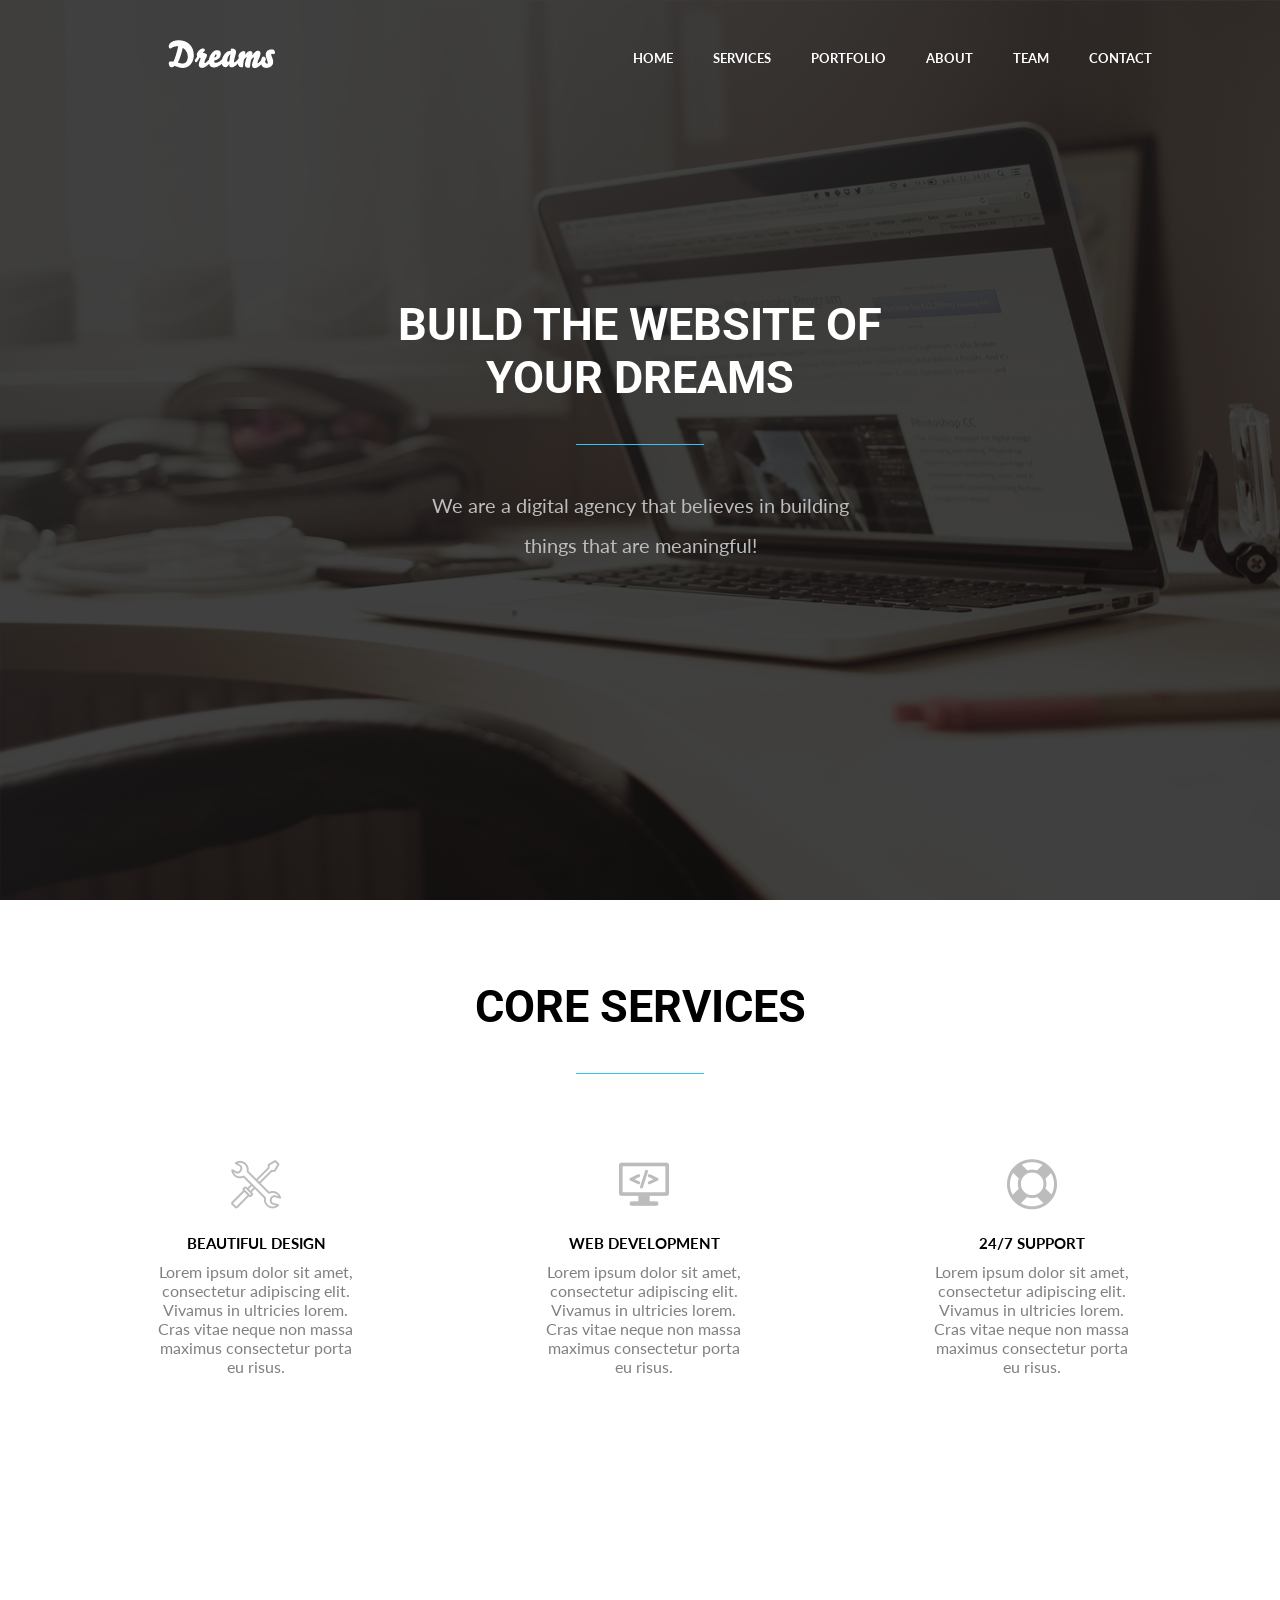
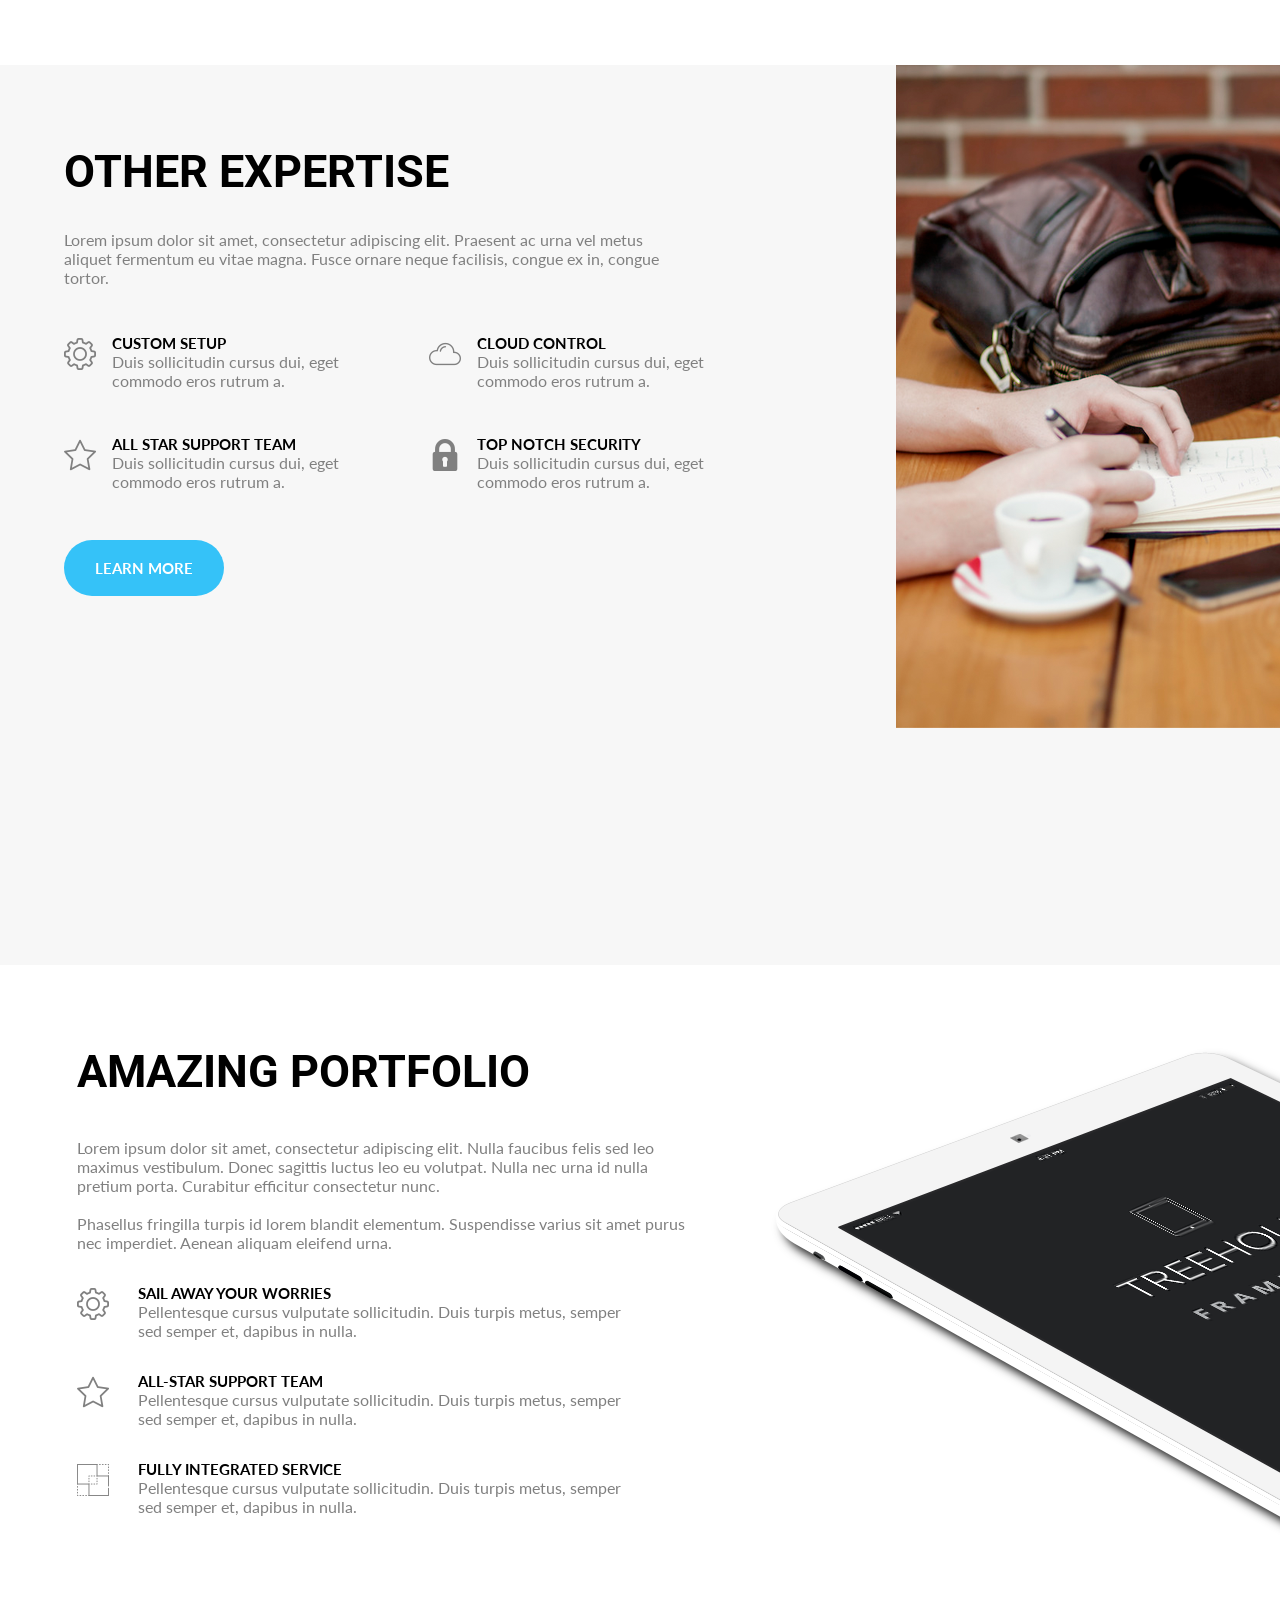
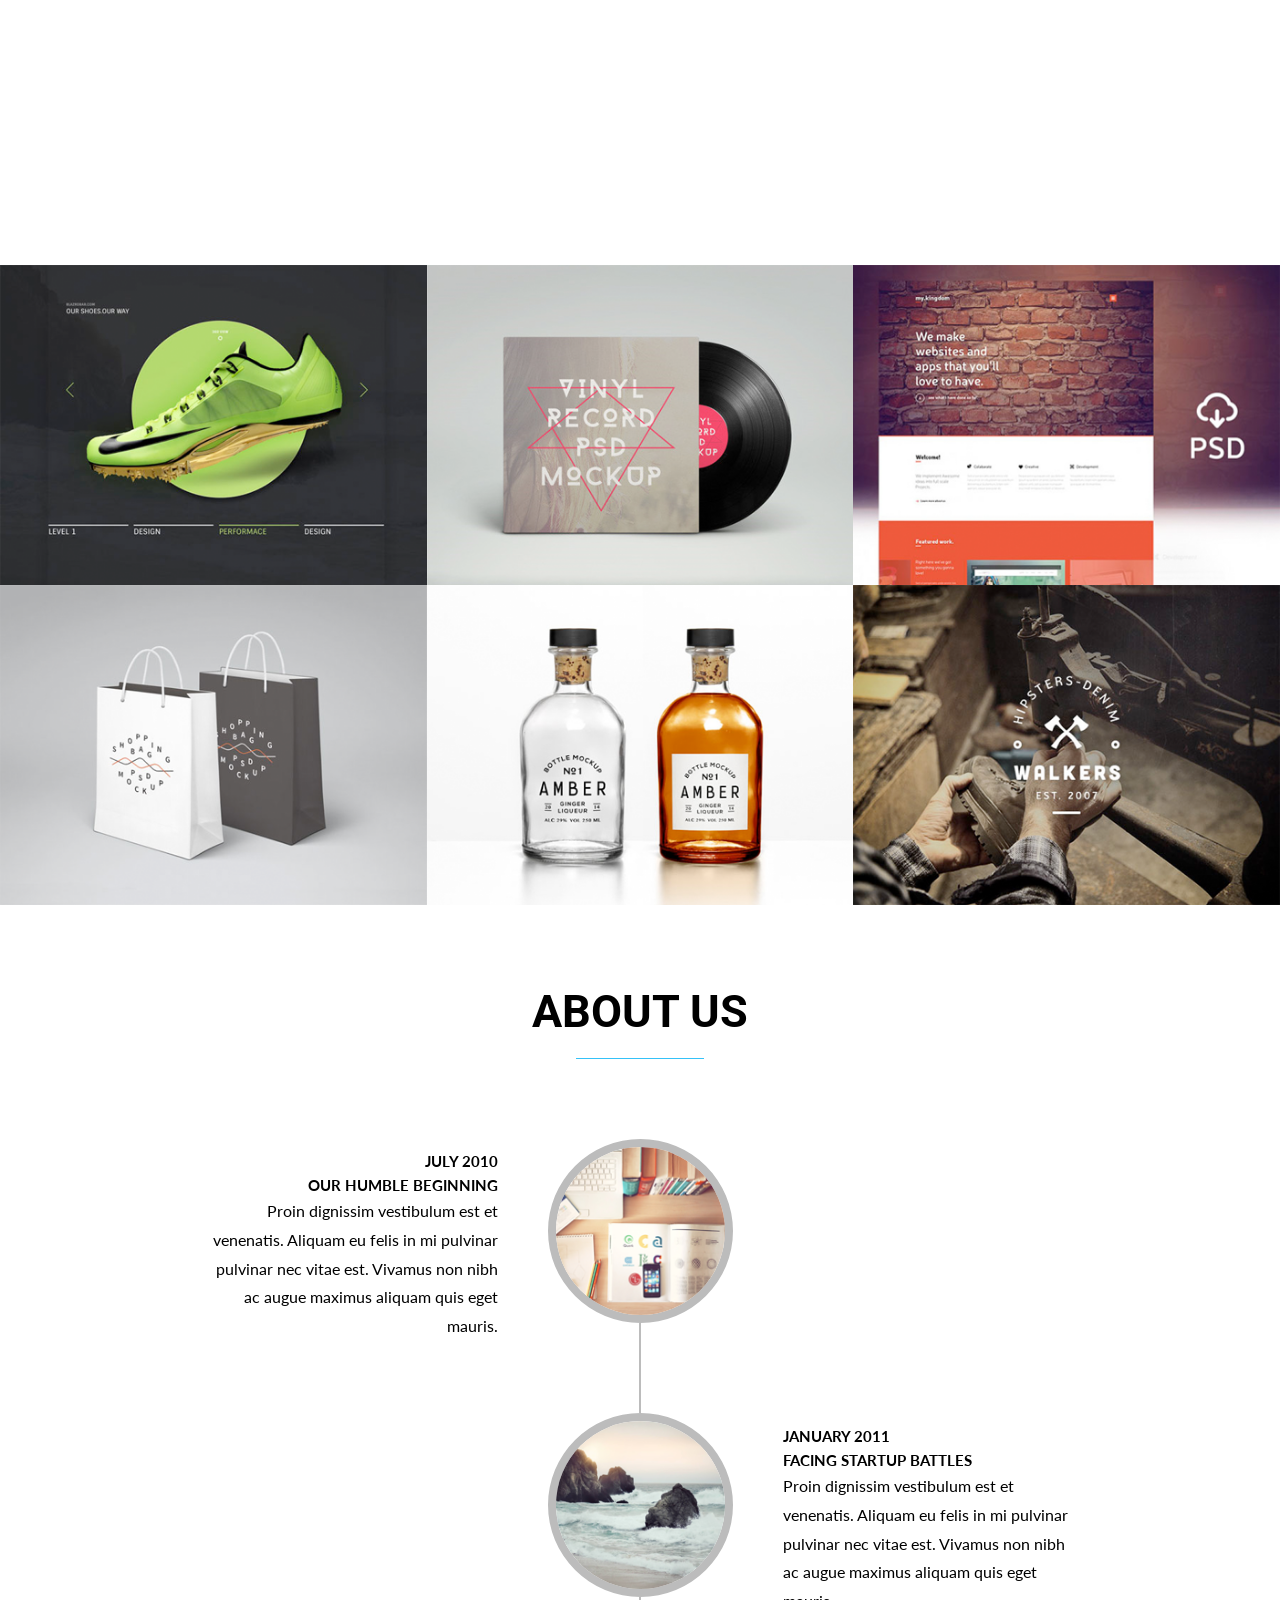
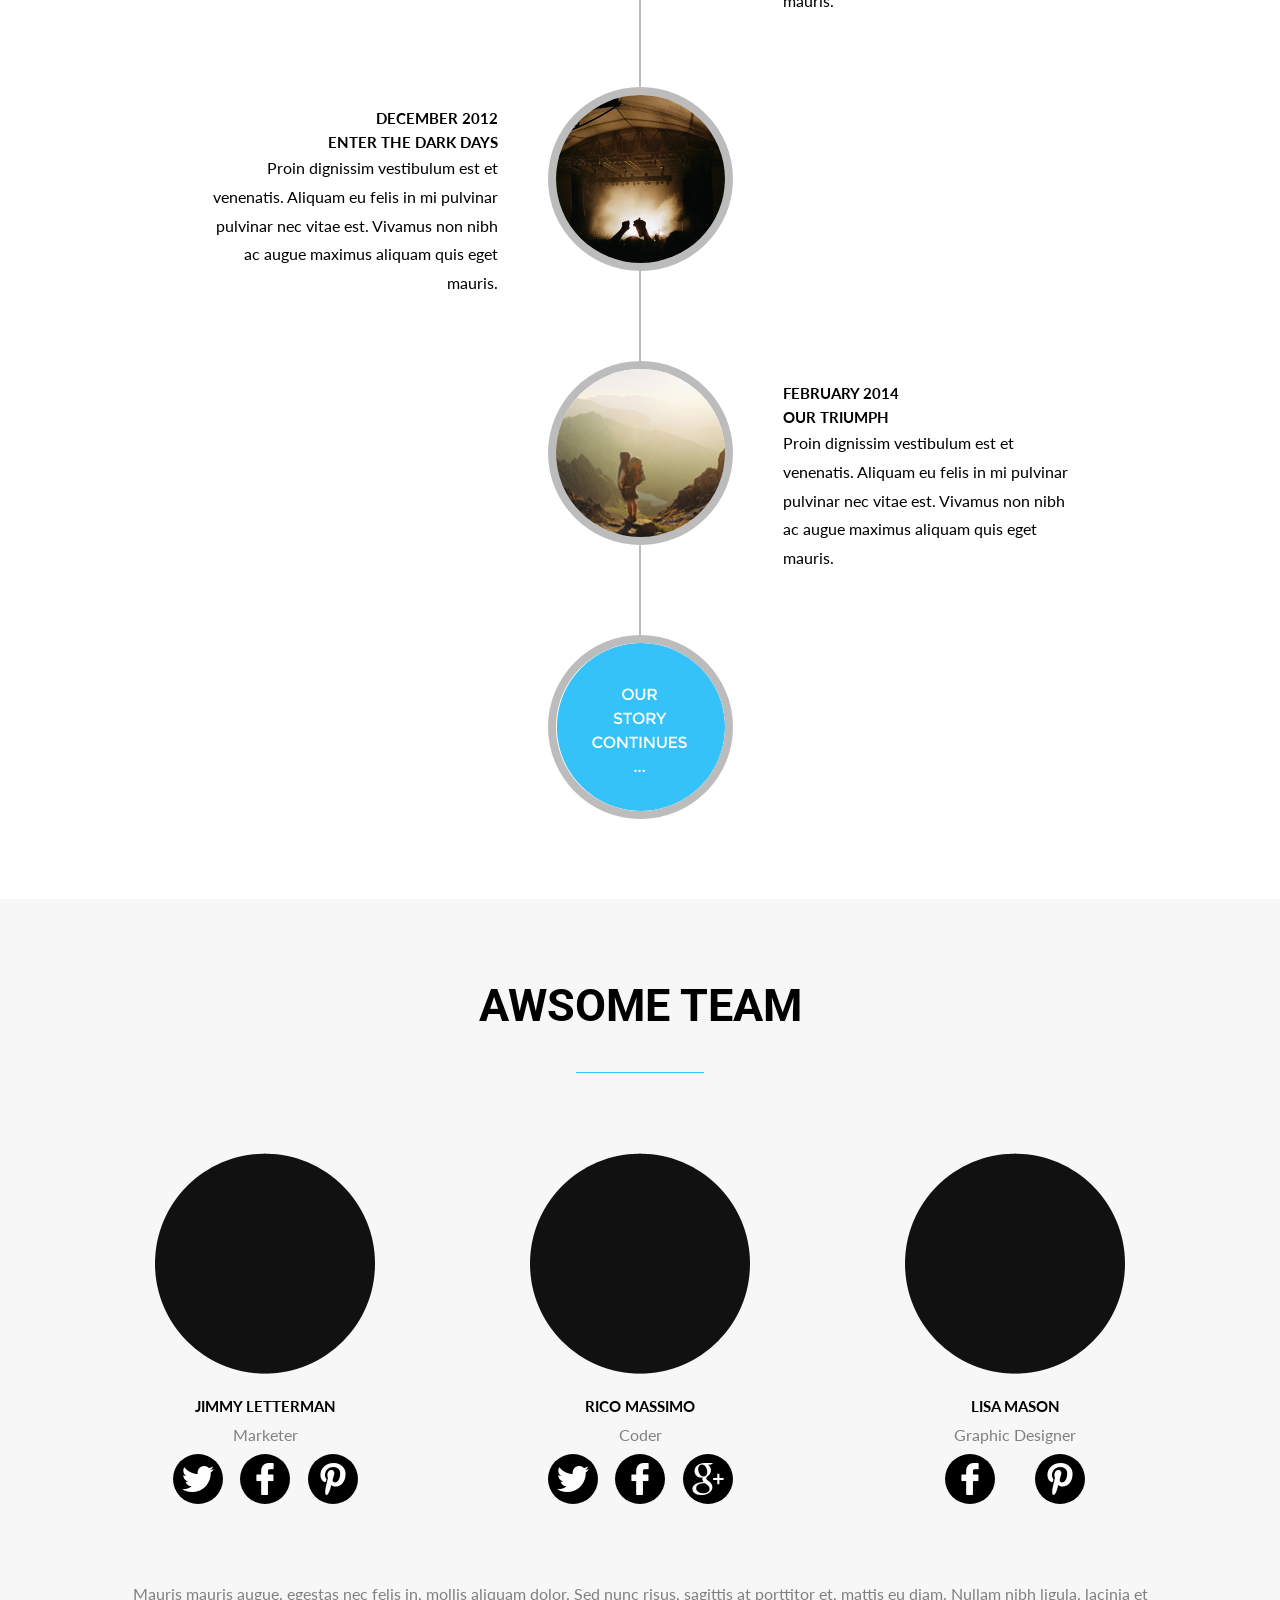
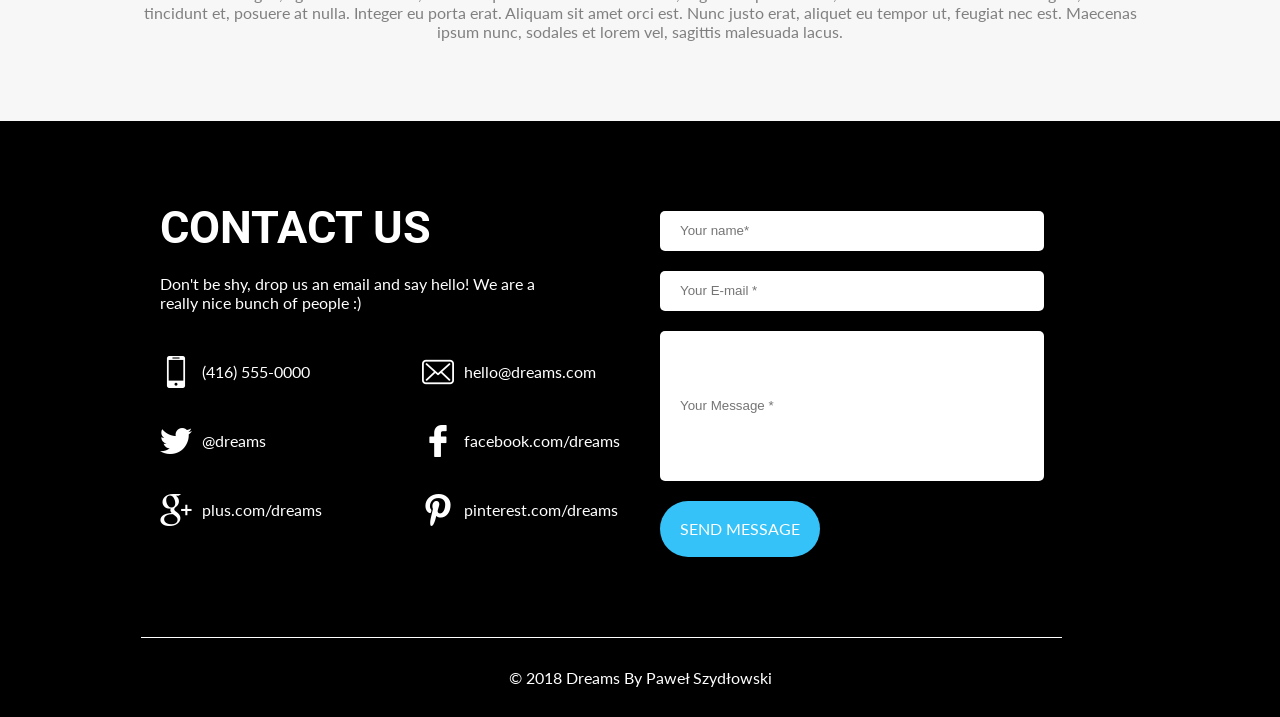
<file: index.html>
<!DOCTYPE HTML>
<html lang="pl">
<head>
	<meta charset="utf-8">
	<meta http-equiv="X-UA-Compatible" content="IE=edge,chrome=1">
	<meta name="viewport" content="width=device-width, initial-scale=1.0, maximum-scale=1.0">
	
	<title>Dreams</title>

	<link rel="stylesheet" href="css/style.css">
	<link rel="stylesheet" href="my-icons-collection/font/flaticon.css">
	<link href="https://fonts.googleapis.com/css?family=Lato|Roboto:900" rel="stylesheet">  
	
</head>

<body>

	<header>

	<div class="cover">
		<nav>
		<ul>
			<li><a href="#contact">contact</a></li>
			<li><a href="#team">team</a></li>
			<li><a href="#about">about</a></li>
			<li><a href="#portfolio">portfolio</a></li>
			<li><a href="#services">services</a></li>
			<li><a href="#">home</a></li>
			<li class="logo"><img src="img/logo-dreams.png"></li>
		</ul>
		</nav>
		<div style="clear: both;"></div>

		<h1>build the website of <br> your dreams</h1>

		<hr>

		<p>We are a digital agency that believes in building <br> things that are meaningful!</p>
	</div>

	</header>


	<section id="services">

		<h1>core services</h1>

		<hr>

		<div class="services-element">
			<i class="flaticon-wrench"></i>
			<h3>beautiful design</h3>
			<p>Lorem ipsum dolor sit amet, consectetur adipiscing elit. Vivamus in ultricies lorem. Cras vitae neque non massa maximus consectetur porta eu risus.</p>
		</div>

		<div class="services-element">
			<i class="flaticon-web-development"></i>
			<h3>web development</h3>
			<p>Lorem ipsum dolor sit amet, consectetur adipiscing elit. Vivamus in ultricies lorem. Cras vitae neque non massa maximus consectetur porta eu risus.</p>
		</div>

		<div class="services-element">
			<i class="flaticon-lifebuoy"></i>
			<h3>24/7 support</h3>
			<p>Lorem ipsum dolor sit amet, consectetur adipiscing elit. Vivamus in ultricies lorem. Cras vitae neque non massa maximus consectetur porta eu risus.</p>
		</div>

	</section>


	<section class="expertise">
	<article class="left">

		<h1>other expertise</h1>

		<p>Lorem ipsum dolor sit amet, consectetur adipiscing elit. Praesent ac urna vel metus aliquet fermentum eu vitae magna. Fusce ornare neque facilisis, congue ex in, congue tortor.</p>
		
		<div class="expertise-element">
			<div class="expertise-element-icon"><i class="flaticon-gear"></i></div>
			<h3>custom setup</h3>
			<p>Duis sollicitudin cursus dui, eget commodo eros rutrum a.</p>
		</div>

		<div class="expertise-element">
			<div class="expertise-element-icon"><i class="flaticon-cloud"></i></div>
			<h3>cloud control</h3>
			<p>Duis sollicitudin cursus dui, eget commodo eros rutrum a.</p>
		</div>

		<div class="expertise-element">
			<div class="expertise-element-icon"><i class="flaticon-star"></i></div>
			<h3>all star support team</h3>
			<p>Duis sollicitudin cursus dui, eget commodo eros rutrum a.</p>
		</div>

		<div class="expertise-element">
			<div class="expertise-element-icon"><i class="flaticon-lock"></i></div>
			<h3>top notch security</h3>
			<p>Duis sollicitudin cursus dui, eget commodo eros rutrum a.</p>
		</div>

		<div class="button" style="margin-top: 20px;"><h3>learn more</h3></div>

		</article>

		<article class="right">

			<img src="img/second-section-background.png">

		</article>

		</section>
		<div style="clear: both;"></div>


	<section id="portfolio">
		
		<article class="portfolio-left">
		<h1>amazing portfolio</h1>

		<p>Lorem ipsum dolor sit amet, consectetur adipiscing elit. Nulla faucibus felis sed leo maximus vestibulum. Donec sagittis luctus leo eu volutpat. Nulla nec urna id nulla pretium porta. Curabitur efficitur consectetur nunc.</p>

		<br>

		<p>Phasellus fringilla turpis id lorem blandit elementum. Suspendisse varius sit amet purus nec imperdiet. Aenean aliquam eleifend urna.</p>

		<div class="portfolio-element">
			<div class="portfolio-element-icon"><i class="flaticon-gear"></i></div>
			<h3>sail away your worries</h3>
			<p>Pellentesque cursus vulputate sollicitudin. Duis turpis metus, semper sed semper et, dapibus in nulla.</p>
		</div>

		<div class="portfolio-element">
			<div class="portfolio-element-icon"><i class="flaticon-star"></i></div>
			<h3>all-star support team</h3>
			<p>Pellentesque cursus vulputate sollicitudin. Duis turpis metus, semper sed semper et, dapibus in nulla.</p>
		</div>

		<div class="portfolio-element">
			<div class="portfolio-element-icon"><i class="flaticon-union"></i></div>
			<h3>fully integrated service</h3>
			<p>Pellentesque cursus vulputate sollicitudin. Duis turpis metus, semper sed semper et, dapibus in nulla.</p>
		</div>
		</article>

		<article class="portfolio-right">
			<img src="img/tablet-image-shadow.png">
		</article>
		<div style="clear: both;"></div>

	</section>


	<section class="portfolio-images">

		<img src="img/portfolio-first-image.png">

		<img src="img/portfolio-second-image.png">

		<img src="img/portfolio-third-image.png">

		<img src="img/portfolio-fourth-image.png">

		<img src="img/portfolio-fifth-image.png">

		<img src="img/portfolio-sixth-image.png">
		<div style="clear: both;"></div>

	</section>


	<section id="about">

		<h1>about us</h1>

		<hr>

		<div class="flexbox-about">
		<div class="lefted">
			<div class="about-element">
				<h3>july 2010 <br> our humble beginning</h3>
				<p>Proin dignissim vestibulum est et venenatis. Aliquam eu felis in mi pulvinar pulvinar nec vitae est. Vivamus non nibh ac augue maximus aliquam quis eget mauris.</p>
			</div>

			<div class="about-element far-away">
				<h3>december 2012 <br> enter the dark days</h3>
				<p>Proin dignissim vestibulum est et venenatis. Aliquam eu felis in mi pulvinar pulvinar nec vitae est. Vivamus non nibh ac augue maximus aliquam quis eget mauris.</p>
			</div>
		</div>

		<div class="righted">
			<div class="about-element">
				<h3>january 2011 <br> facing startup battles</h3>
				<p>Proin dignissim vestibulum est et venenatis. Aliquam eu felis in mi pulvinar pulvinar nec vitae est. Vivamus non nibh ac augue maximus aliquam quis eget mauris.</p>
			</div>

			<div class="about-element">
				<h3>february 2014 <br> our triumph</h3>
				<p>Proin dignissim vestibulum est et venenatis. Aliquam eu felis in mi pulvinar pulvinar nec vitae est. Vivamus non nibh ac augue maximus aliquam quis eget mauris.</p>
			</div>
		</div>

		<div class="centered">
			<div class="about-image-cropper"><img src="img/about-first-image.png"></div>
			<div class="about-line"></div>
			<div class="about-image-cropper"><img src="img/about-second-image.png"></div>
			<div class="about-line"></div>
			<div class="about-image-cropper"><img src="img/about-third-image.png"></div>
			<div class="about-line"></div>
			<div class="about-image-cropper"><img src="img/about-fourth-image.png"></div>
			<div class="about-line"></div>
			<div class="about-image-cropper about-image-no-margin"><img src="img/about-end-image.png"></div>
		</div>
		</div>

	</section>


	<section id="team">

		<h1>awsome team</h1>

		<hr>

		<div class="flexbox-team">
			<div class="team-element">
				<img src="img/circle-icon.png">
				<h3>Jimmy Letterman</h3>
				<p>Marketer</p>
				<div class="icon-box">
					<div class="icon-circle"><i class="flaticon-twitter"></i></div>
					<div class="icon-circle"><i class="flaticon-facebook"></i></div>
					<div class="icon-circle"><i class="flaticon-pinterest"></i></div>
				</div>
			</div>

			<div class="team-element">
				<img src="img/circle-icon.png">
				<h3>Rico Massimo</h3>
				<p>Coder</p>
				<div class="icon-box">
					<div class="icon-circle"><i class="flaticon-twitter"></i></div>
					<div class="icon-circle"><i class="flaticon-facebook"></i></div>
					<div class="icon-circle"><i class="flaticon-google-plus"></i></div>
				</div>
			</div>

			<div class="team-element">
				<img src="img/circle-icon.png">
				<h3>Lisa Mason</h3>
				<p>Graphic Designer</p>
				<div class="icon-box">
					<div class="icon-circle"><i class="flaticon-facebook"></i></div>
					<div class="icon-circle"><i class="flaticon-pinterest"></i></div>
				</div>
			</div>
		</div>

		<p>Mauris mauris augue, egestas nec felis in, mollis aliquam dolor. Sed nunc risus, sagittis at porttitor et, mattis eu diam. Nullam nibh ligula, lacinia et tincidunt et, posuere at nulla. Integer eu porta erat. Aliquam sit amet orci est. Nunc justo erat, aliquet eu tempor ut, feugiat nec est. Maecenas ipsum nunc, sodales et lorem vel, sagittis malesuada lacus. </p>

	</section>


	<section id="contact">

		<div class="flexbox-contact">
			<article class="media">
				<h1>contact us</h1>

				<p>Don't be shy, drop us an email and say hello! We are a really nice bunch of people :)</p>

				<div class="flexbox-media">
				<div class="contact-lefted">
				<div class="contact-element">
					<i class="flaticon-phone"></i>
					<p>(416) 555-0000</p>
				</div>

				<div class="contact-element">
					<i class="flaticon-twitter"></i>
					<p>@dreams</p>
				</div>

				<div class="contact-element">
					<i class="flaticon-google-plus"></i>
					<p>plus.com/dreams</p>
				</div>
				</div>

				<div class="contact-lefted">
				<div class="contact-element">
					<i class="flaticon-mail"></i>
					<p>hello@dreams.com</p>
				</div>

				<div class="contact-element">
					<i class="flaticon-facebook"></i>
					<p>facebook.com/dreams</p>
				</div>

				<div class="contact-element">
					<i class="flaticon-pinterest"></i>
					<p>pinterest.com/dreams</p>
				</div>
				</div>
				</div>
			</article>


			<article class="form">
				<input type="text" placeholder="Your name*">
				<input type="text" placeholder="Your E-mail *">
				<input class="massage-input" type="text" placeholder="Your Message *">
				<div class="button">send message</div>
			</article>
		</div>

		<hr>

	</section>

	<footer>
		&copy; 2018 Dreams By Paweł Szydłowski
	</footer>
	
</body>
</html>
</file>
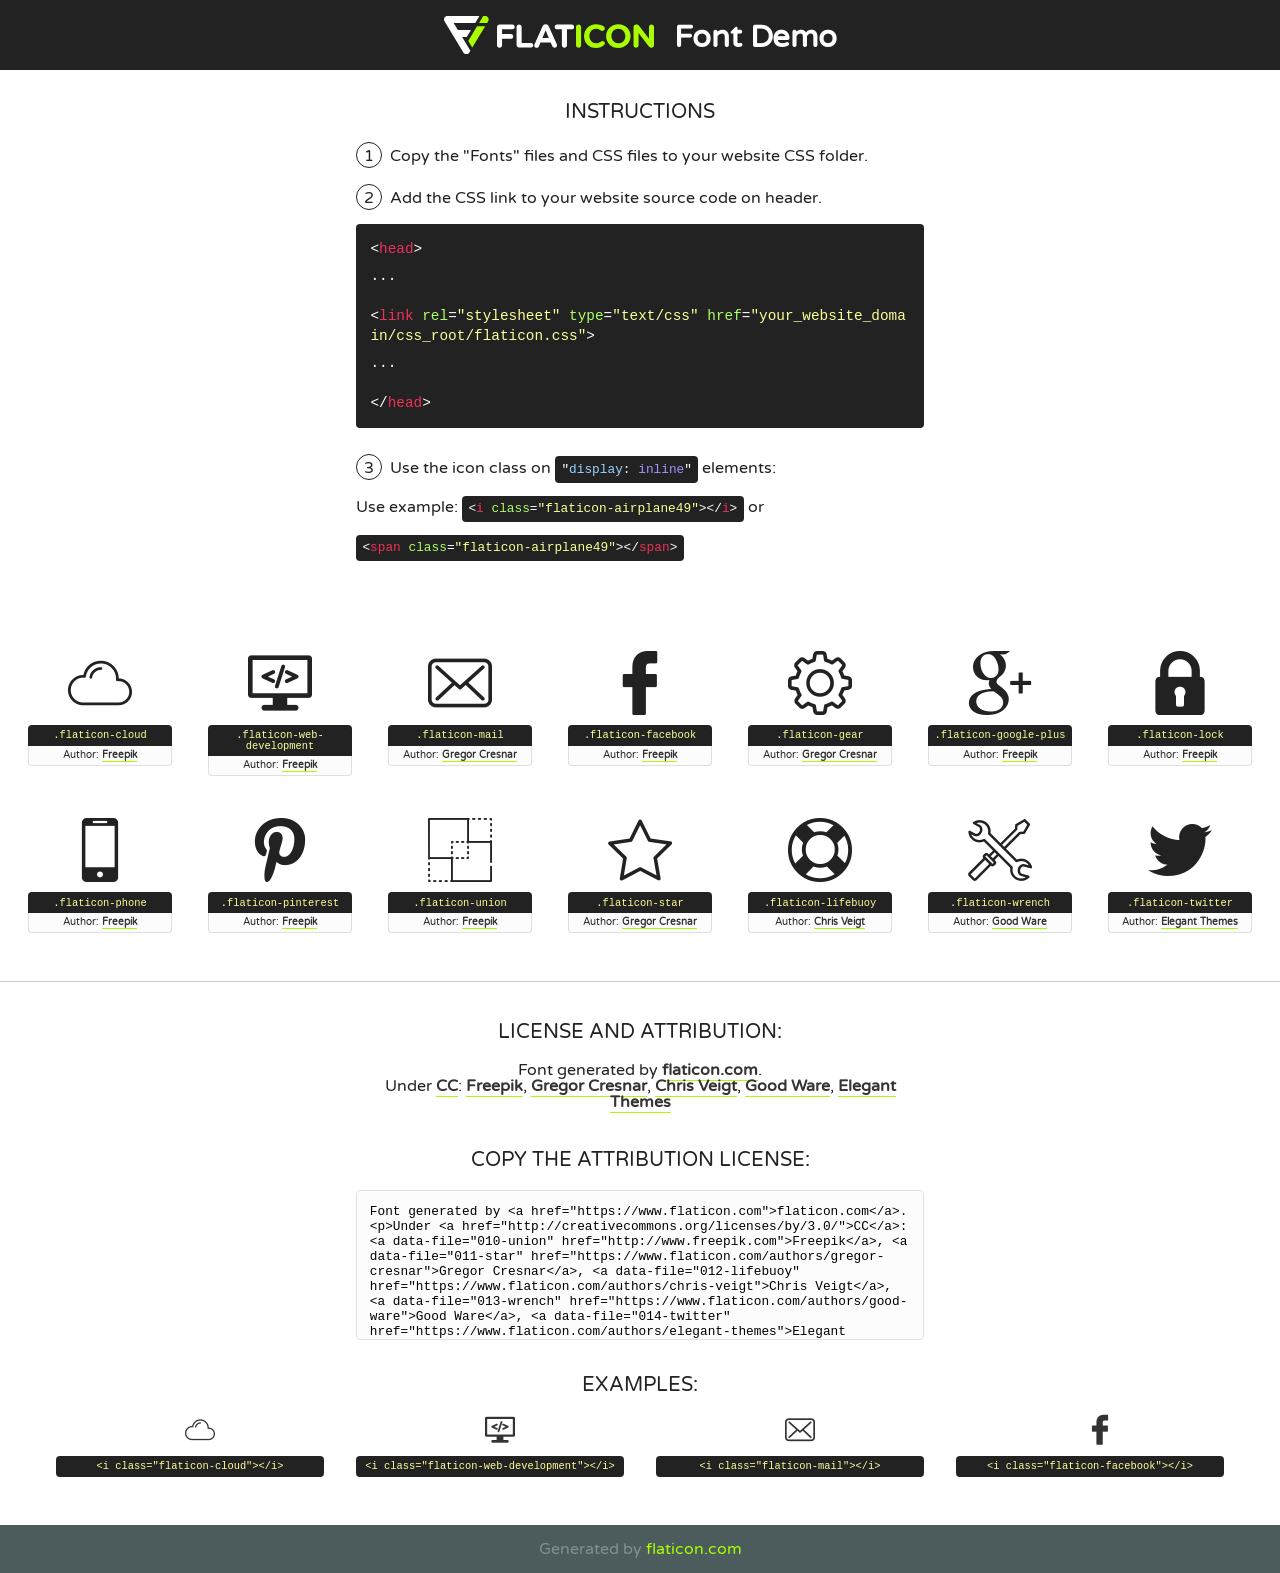
<file: my-icons-collection/font/flaticon.html>
<!DOCTYPE html>
<!--
  Flaticon icon font: Flaticon
  Creation date: 12/11/2018 09:43
-->
<html>
<!DOCTYPE html>
<html>

<head>
    <title>Flaticon WebFont</title>
    <link href="http://fonts.googleapis.com/css?family=Varela+Round" rel="stylesheet" type="text/css" />
    <link rel="stylesheet" type="text/css" href="flaticon.css">
    <meta charset="UTF-8">
    <style>
    html, body, div, span, applet, object, iframe,
    h1, h2, h3, h4, h5, h6, p, blockquote, pre,
    a, abbr, acronym, address, big, cite, code,
    del, dfn, em, img, ins, kbd, q, s, samp,
    small, strike, strong, sub, sup, tt, var,
    b, u, i, center,
    dl, dt, dd, ol, ul, li,
    fieldset, form, label, legend,
    table, caption, tbody, tfoot, thead, tr, th, td,
    article, aside, canvas, details, embed, 
    figure, figcaption, footer, header, hgroup, 
    menu, nav, output, ruby, section, summary,
    time, mark, audio, video {
        margin: 0;
        padding: 0;
        border: 0;
        font-size: 100%;
        font: inherit;
        vertical-align: baseline;
    }
    /* HTML5 display-role reset for older browsers */
    article, aside, details, figcaption, figure, 
    footer, header, hgroup, menu, nav, section {
        display: block;
    }
    body {
        line-height: 1;
    }
    ol, ul {
        list-style: none;
    }
    blockquote, q {
        quotes: none;
    }
    blockquote:before, blockquote:after,
    q:before, q:after {
        content: '';
        content: none;
    }
    table {
        border-collapse: collapse;
        border-spacing: 0;
    }
    body {
        font-family: 'Varela Round', Helvetica, Arial, sans-serif;
        font-size: 16px;
        color: #222;
    }
    a {
        color: #333;
        border-bottom: 1px solid #a9fd00;
        font-weight: bold;
        text-decoration: none;
    }
    * {
        -moz-box-sizing: border-box;
        -webkit-box-sizing: border-box;
        box-sizing: border-box;
        margin: 0;
        padding: 0;
    }
    [class^="flaticon-"]:before, [class*=" flaticon-"]:before, [class^="flaticon-"]:after, [class*=" flaticon-"]:after {
        font-family: Flaticon;
        font-size: 30px;
        font-style: normal;
        margin-left: 20px;
        color: #333;
    }
    .wrapper {
        max-width: 600px;
        margin: auto;
        padding: 0 1em;
    }
    .title {
        font-size: 1.25em;
        text-align: center;
        margin-bottom: 1em;
        text-transform: uppercase;
    }
    header {
        text-align: center;
        background-color: #222;
        color: #fff;
        padding: 1em;
    }
    header .logo {
        width: 210px;
        height: 38px;
        display: inline-block;
        vertical-align: middle;
        margin-right: 1em;
        border: none;
    }
    header strong {
        font-size: 1.95em;
        font-weight: bold;
        vertical-align: middle;
        margin-top: 5px;
        display: inline-block;
    }
    .demo {
        margin: 2em auto;
        line-height: 1.25em;
    }
    .demo ul li {
        margin-bottom: 1em;
    }
    .demo ul li .num {
        color: #222;
        border-radius: 20px;
        display: inline-block;
        width: 26px;
        padding: 3px;
        height: 26px;
        text-align: center;
        margin-right: 0.5em;
        border: 1px solid #222;
    }
    .demo ul li code {
        background-color: #222;
        border-radius: 4px;
        padding: 0.25em 0.5em;
        display: inline-block;
        color: #fff;
        font-family: Consolas,Monaco,Lucida Console,Liberation Mono,DejaVu Sans Mono,Bitstream Vera Sans Mono,Courier New, monospace;
        font-weight: lighter;
        margin-top: 1em;
        font-size: 0.8em;
        word-break: break-all;
    }
    .demo ul li code.big {
        padding: 1em;
        font-size: 0.9em;
    }
    .demo ul li code .red {
        color: #EF3159;
    }
    .demo ul li code .green {
        color: #ACFF65;
    }
    .demo ul li code .yellow {
        color: #FFFF99;
    }
    .demo ul li code .blue {
        color: #99D3FF;
    }
    .demo ul li code .purple {
        color: #A295FF;
    }
    .demo ul li code .dots {
        margin-top: 0.5em;
        display: block;
    }
    #glyphs {
        border-bottom: 1px solid #ccc;
        padding: 2em 0;
        text-align: center;
    }
    .glyph {
        display: inline-block;
        width: 9em;
        margin: 1em;
        text-align: center;
        vertical-align: top;
        background: #FFF;
    }
    .glyph .glyph-icon {
        padding: 10px;
        display: block;
        font-family:"Flaticon";
        font-size: 64px;
        line-height: 1;
    }
    .glyph .glyph-icon:before {
        font-size: 64px;
        color: #222;
        margin-left: 0;
    }
    .class-name {
        font-size: 0.65em;
        background-color: #222;
        color: #fff;
        border-radius: 4px 4px 0 0;
        padding: 0.5em;
        color: #FFFF99;
        font-family: Consolas,Monaco,Lucida Console,Liberation Mono,DejaVu Sans Mono,Bitstream Vera Sans Mono,Courier New, monospace;
    }
    .author-name {
        font-size: 0.6em;
        background-color: #fcfcfd;
        border: 1px solid #DEDEE4;
        border-top: 0;
        border-radius: 0 0 4px 4px;
        padding: 0.5em;
    }
    .class-name:last-child {
        font-size: 10px;
        color:#888;
    }
    .class-name:last-child a {
        font-size: 10px;
        color:#555;
    }
    .class-name:last-child a:hover {
        color:#a9fd00;
    }
    .glyph > input {
        display: block;
        width: 100px;
        margin: 5px auto;
        text-align: center;
        font-size: 12px;
        cursor: text;
    }
    .glyph > input.icon-input {
        font-family:"Flaticon";
        font-size: 16px;
        margin-bottom: 10px;
    }
    .attribution .title {
        margin-top: 2em;
    }
    .attribution textarea {
        background-color: #fcfcfd;
        padding: 1em;
        border: none;
        box-shadow: none;
        border: 1px solid #DEDEE4;
        border-radius: 4px;
        resize: none;
        width: 100%;
        height: 150px;
        font-size: 0.8em;
        font-family: Consolas,Monaco,Lucida Console,Liberation Mono,DejaVu Sans Mono,Bitstream Vera Sans Mono,Courier New, monospace;
        -webkit-appearance: none;
    }
    .iconsuse {
        margin: 2em auto;
        text-align: center;
        max-width: 1200px;
    }
    .iconsuse:after {
        content: '';
        display: table;
        clear: both;
    }
    .iconsuse .image {
        float: left;
        width: 25%;
        padding: 0 1em;
    }
    .iconsuse .image p {
        margin-bottom: 1em;
    }
    .iconsuse .image span {
        display: block;
        font-size: 0.65em;
        background-color: #222;
        color: #fff;
        border-radius: 4px;
        padding: 0.5em;
        color: #FFFF99;
        margin-top: 1em;
        font-family: Consolas,Monaco,Lucida Console,Liberation Mono,DejaVu Sans Mono,Bitstream Vera Sans Mono,Courier New, monospace;
    }
    #footer {
        text-align: center;
        background-color: #4C5B5C;
        color: #7c9192;
        padding: 1em;
    }
    #footer a {
        border: none;
        color: #a9fd00;
        font-weight: normal;
    }
    @media (max-width: 960px) {
        .iconsuse .image {
            width: 50%;
        }
    }
    @media (max-width: 560px) {
        .iconsuse .image {
            width: 100%;
        }
    }
    </style>
</head>

<body class="characters-off">

    <header>
        <a href="https://www.flaticon.com" target="_blank" class="logo">
            <svg version="1.1" xmlns="http://www.w3.org/2000/svg" xmlns:xlink="http://www.w3.org/1999/xlink" xmlns:a="http://ns.adobe.com/AdobeSVGViewerExtensions/3.0/" viewBox="0 0 560.875 102.036" enable-background="new 0 0 560.875 102.036" xml:space="preserve">
                <defs>
                </defs>
                <g>
                    <g class="letters">
                        <path fill="#ffffff" d="M141.596,29.675c0-3.777,2.985-6.767,6.764-6.767h34.438c3.426,0,6.15,2.728,6.15,6.15
                        c0,3.43-2.724,6.149-6.15,6.149h-27.674v13.091h23.719c3.429,0,6.151,2.724,6.151,6.15c0,3.43-2.723,6.149-6.151,6.149h-23.719
                        v17.574c0,3.773-2.986,6.761-6.764,6.761c-3.779,0-6.764-2.989-6.764-6.761V29.675z"></path>
                        <path fill="#ffffff" d="M193.844,29.149c0-3.781,2.985-6.767,6.764-6.767c3.776,0,6.763,2.985,6.763,6.767v42.957h25.039
                        c3.426,0,6.149,2.726,6.149,6.153c0,3.425-2.723,6.15-6.149,6.15h-31.802c-3.779,0-6.764-2.986-6.764-6.768V29.149z"></path>
                        <path fill="#ffffff" d="M241.891,75.71l21.438-48.407c1.492-3.341,4.215-5.357,7.906-5.357h0.792
                        c3.686,0,6.323,2.017,7.815,5.357l21.439,48.407c0.436,0.967,0.701,1.845,0.701,2.723c0,3.602-2.809,6.501-6.414,6.501
                        c-3.161,0-5.269-1.845-6.499-4.655l-4.132-9.661h-27.059l-4.301,10.102c-1.144,2.631-3.426,4.214-6.237,4.214
                        c-3.517,0-6.24-2.81-6.24-6.325C241.1,77.64,241.451,76.677,241.891,75.71z M279.932,58.666l-8.521-20.297l-8.526,20.297H279.932
                        z"></path>
                        <path fill="#ffffff" d="M314.864,35.387H301.86c-3.429,0-6.239-2.813-6.239-6.238c0-3.429,2.811-6.24,6.239-6.24h39.533
                        c3.426,0,6.237,2.811,6.237,6.24c0,3.425-2.811,6.238-6.237,6.238h-13.001v42.785c0,3.773-2.99,6.761-6.764,6.761
                        c-3.779,0-6.764-2.989-6.764-6.761V35.387z"></path>
                        <path fill="#A9FD00" d="M352.615,29.149c0-3.781,2.985-6.767,6.767-6.767c3.774,0,6.761,2.985,6.761,6.767v49.024
                        c0,3.773-2.987,6.761-6.761,6.761c-3.781,0-6.767-2.989-6.767-6.761V29.149z"></path>
                        <path fill="#A9FD00" d="M374.132,53.836v-0.179c0-17.481,13.178-31.801,32.065-31.801c9.22,0,15.459,2.458,20.557,6.238
                        c1.402,1.054,2.637,2.985,2.637,5.357c0,3.692-2.985,6.59-6.681,6.59c-1.845,0-3.071-0.702-4.044-1.319
                        c-3.776-2.813-7.729-4.393-12.562-4.393c-10.364,0-17.831,8.611-17.831,19.154v0.173c0,10.542,7.291,19.329,17.831,19.329
                        c5.715,0,9.492-1.756,13.359-4.834c1.049-0.874,2.458-1.491,4.039-1.491c3.429,0,6.325,2.813,6.325,6.236
                        c0,2.106-1.056,3.78-2.282,4.834c-5.539,4.834-12.036,7.733-21.878,7.733C387.572,85.464,374.132,71.493,374.132,53.836z"></path>
                        <path fill="#A9FD00" d="M433.009,53.836v-0.179c0-17.481,13.79-31.801,32.766-31.801c18.981,0,32.592,14.143,32.592,31.628v0.173
                        c0,17.483-13.785,31.807-32.769,31.807C446.625,85.464,433.009,71.32,433.009,53.836z M484.224,53.836v-0.179
                        c0-10.539-7.725-19.326-18.626-19.326c-10.893,0-18.449,8.611-18.449,19.154v0.173c0,10.542,7.73,19.329,18.626,19.329
                        C476.676,72.986,484.224,64.378,484.224,53.836z"></path>
                        <path fill="#A9FD00" d="M506.233,29.321c0-3.774,2.99-6.763,6.767-6.763h1.401c3.252,0,5.183,1.583,7.029,3.953l26.093,34.265
                        V29.059c0-3.692,2.99-6.677,6.681-6.677c3.683,0,6.671,2.985,6.671,6.677v48.934c0,3.78-2.987,6.765-6.764,6.765h-0.436
                        c-3.257,0-5.188-1.581-7.034-3.953l-27.056-35.492v32.944c0,3.687-2.985,6.676-6.678,6.676c-3.683,0-6.673-2.989-6.673-6.676
                        V29.321z"></path>
                    </g>
                    <g class="insignia">
                        <path fill="#ffffff" d="M48.372,56.137h12.517l11.156-18.537H37.186L25.688,18.539h57.825L94.668,0H9.271
                        C5.925,0,2.842,1.801,1.198,4.716c-1.644,2.907-1.593,6.482,0.134,9.343l50.38,83.501c1.678,2.781,4.689,4.476,7.938,4.476
                        c3.246,0,6.257-1.695,7.935-4.476l2.898-4.804L48.372,56.137z"></path>
                        <g class="i">
                            <path fill="#A9FD00" d="M93.575,18.539h0.031v0.004l21.652,0.004l2.705-4.488c1.727-2.861,1.778-6.436,0.133-9.343
                            C116.454,1.801,113.371,0,110.026,0h-5.294L93.575,18.539z"></path>
                            <polygon fill="#A9FD00" points="88.291,27.356 64.725,66.486 75.519,84.404 109.942,27.356"></polygon>
                        </g>
                    </g>
                </g>
            </svg>
        </a>
        <strong>Font Demo</strong>
    </header>


    <section class="demo wrapper">

        <p class="title">Instructions</p>

        <ul>
            <li>
                <span class="num">1</span>Copy the "Fonts" files and CSS files to your website CSS folder.
            </li>
            <li>
                <span class="num">2</span>Add the CSS link to your website source code on header.
                <code class="big">
                    &lt;<span class="red">head</span>&gt;
                    <br/><span class="dots">...</span>
                    <br/>&lt;<span class="red">link</span> <span class="green">rel</span>=<span class="yellow">"stylesheet"</span> <span class="green">type</span>=<span class="yellow">"text/css"</span> <span class="green">href</span>=<span class="yellow">"your_website_domain/css_root/flaticon.css"</span>&gt;
                    <br/><span class="dots">...</span>
                    <br/>&lt;/<span class="red">head</span>&gt;
                </code>
            </li>

            <li>
                <p>
                    <span class="num">3</span>Use the icon class on <code>"<span class="blue">display</span>:<span class="purple"> inline</span>"</code> elements:
                    <br />
                    Use example: <code>&lt;<span class="red">i</span> <span class="green">class</span>=<span class="yellow">&quot;flaticon-airplane49&quot;</span>&gt;&lt;/<span class="red">i</span>&gt;</code> or <code>&lt;<span class="red">span</span> <span class="green">class</span>=<span class="yellow">&quot;flaticon-airplane49&quot;</span>&gt;&lt;/<span class="red">span</span>&gt;</code>
            </li>
        </ul>

    </section>




   <section id="glyphs">          
    
      
        <div class="glyph"><div class="glyph-icon flaticon-cloud"></div>
            <div class="class-name">.flaticon-cloud</div>
            <div class="author-name">Author: <a data-file="001-cloud" href="http://www.freepik.com">Freepik</a> </div> 
        </div>        
        
        <div class="glyph"><div class="glyph-icon flaticon-web-development"></div>
            <div class="class-name">.flaticon-web-development</div>
            <div class="author-name">Author: <a data-file="002-web-development" href="http://www.freepik.com">Freepik</a> </div> 
        </div>        
        
        <div class="glyph"><div class="glyph-icon flaticon-mail"></div>
            <div class="class-name">.flaticon-mail</div>
            <div class="author-name">Author: <a data-file="003-mail" href="https://www.flaticon.com/authors/gregor-cresnar">Gregor Cresnar</a> </div> 
        </div>        
        
        <div class="glyph"><div class="glyph-icon flaticon-facebook"></div>
            <div class="class-name">.flaticon-facebook</div>
            <div class="author-name">Author: <a data-file="004-facebook" href="http://www.freepik.com">Freepik</a> </div> 
        </div>        
        
        <div class="glyph"><div class="glyph-icon flaticon-gear"></div>
            <div class="class-name">.flaticon-gear</div>
            <div class="author-name">Author: <a data-file="005-gear" href="https://www.flaticon.com/authors/gregor-cresnar">Gregor Cresnar</a> </div> 
        </div>        
        
        <div class="glyph"><div class="glyph-icon flaticon-google-plus"></div>
            <div class="class-name">.flaticon-google-plus</div>
            <div class="author-name">Author: <a data-file="006-google-plus" href="http://www.freepik.com">Freepik</a> </div> 
        </div>        
        
        <div class="glyph"><div class="glyph-icon flaticon-lock"></div>
            <div class="class-name">.flaticon-lock</div>
            <div class="author-name">Author: <a data-file="007-lock" href="http://www.freepik.com">Freepik</a> </div> 
        </div>        
        
        <div class="glyph"><div class="glyph-icon flaticon-phone"></div>
            <div class="class-name">.flaticon-phone</div>
            <div class="author-name">Author: <a data-file="008-phone" href="http://www.freepik.com">Freepik</a> </div> 
        </div>        
        
        <div class="glyph"><div class="glyph-icon flaticon-pinterest"></div>
            <div class="class-name">.flaticon-pinterest</div>
            <div class="author-name">Author: <a data-file="009-pinterest" href="http://www.freepik.com">Freepik</a> </div> 
        </div>        
        
        <div class="glyph"><div class="glyph-icon flaticon-union"></div>
            <div class="class-name">.flaticon-union</div>
            <div class="author-name">Author: <a data-file="010-union" href="http://www.freepik.com">Freepik</a> </div> 
        </div>        
        
        <div class="glyph"><div class="glyph-icon flaticon-star"></div>
            <div class="class-name">.flaticon-star</div>
            <div class="author-name">Author: <a data-file="011-star" href="https://www.flaticon.com/authors/gregor-cresnar">Gregor Cresnar</a> </div> 
        </div>        
        
        <div class="glyph"><div class="glyph-icon flaticon-lifebuoy"></div>
            <div class="class-name">.flaticon-lifebuoy</div>
            <div class="author-name">Author: <a data-file="012-lifebuoy" href="https://www.flaticon.com/authors/chris-veigt">Chris Veigt</a> </div> 
        </div>        
        
        <div class="glyph"><div class="glyph-icon flaticon-wrench"></div>
            <div class="class-name">.flaticon-wrench</div>
            <div class="author-name">Author: <a data-file="013-wrench" href="https://www.flaticon.com/authors/good-ware">Good Ware</a> </div> 
        </div>        
        
        <div class="glyph"><div class="glyph-icon flaticon-twitter"></div>
            <div class="class-name">.flaticon-twitter</div>
            <div class="author-name">Author: <a data-file="014-twitter" href="https://www.flaticon.com/authors/elegant-themes">Elegant Themes</a> </div> 
        </div>        
        

    </section>



    <section class="attribution wrapper"   style="text-align:center;">

      <div class="title">License and attribution:</div><div class="attrDiv">Font generated by <a href="https://www.flaticon.com">flaticon.com</a>. <div><p>Under <a href="http://creativecommons.org/licenses/by/3.0/">CC</a>: <a data-file="010-union" href="http://www.freepik.com">Freepik</a>, <a data-file="011-star" href="https://www.flaticon.com/authors/gregor-cresnar">Gregor Cresnar</a>, <a data-file="012-lifebuoy" href="https://www.flaticon.com/authors/chris-veigt">Chris Veigt</a>, <a data-file="013-wrench" href="https://www.flaticon.com/authors/good-ware">Good Ware</a>, <a data-file="014-twitter" href="https://www.flaticon.com/authors/elegant-themes">Elegant Themes</a></p>  </div>
      </div>
      <div class="title">Copy the Attribution License:</div>

    <textarea onclick="this.focus();this.select();">Font generated by &lt;a href=&quot;https://www.flaticon.com&quot;&gt;flaticon.com&lt;/a&gt;. <p>Under <a href="http://creativecommons.org/licenses/by/3.0/">CC</a>: <a data-file="010-union" href="http://www.freepik.com">Freepik</a>, <a data-file="011-star" href="https://www.flaticon.com/authors/gregor-cresnar">Gregor Cresnar</a>, <a data-file="012-lifebuoy" href="https://www.flaticon.com/authors/chris-veigt">Chris Veigt</a>, <a data-file="013-wrench" href="https://www.flaticon.com/authors/good-ware">Good Ware</a>, <a data-file="014-twitter" href="https://www.flaticon.com/authors/elegant-themes">Elegant Themes</a></p>  
     </textarea>

    </section>

    <section class="iconsuse">

          <div class="title">Examples:</div>            
             
            <div class="image">
                <p>
                    <i class="glyph-icon flaticon-cloud"></i> 
                    <span>&lt;i class=&quot;flaticon-cloud&quot;&gt;&lt;/i&gt;</span>
                </p>
            </div>
            
            <div class="image">
                <p>
                    <i class="glyph-icon flaticon-web-development"></i> 
                    <span>&lt;i class=&quot;flaticon-web-development&quot;&gt;&lt;/i&gt;</span>
                </p>
            </div>
            
            <div class="image">
                <p>
                    <i class="glyph-icon flaticon-mail"></i> 
                    <span>&lt;i class=&quot;flaticon-mail&quot;&gt;&lt;/i&gt;</span>
                </p>
            </div>
            
            <div class="image">
                <p>
                    <i class="glyph-icon flaticon-facebook"></i> 
                    <span>&lt;i class=&quot;flaticon-facebook&quot;&gt;&lt;/i&gt;</span>
                </p>
            </div>
                       
        </div>
                            
    </section>

<div id="footer">
    <div>Generated by <a href="https://www.flaticon.com">flaticon.com</a>
    </div>
</div>



</body>
</html>
</file>
<file: css/style.css>
*
{
	margin: 0;
	padding: 0;
}

body
{
	font-family: 'Lato', sans-serif;
}

h1
{
	font-family: 'Roboto', sans-serif;
	text-transform: uppercase;
	font-size: 45px;
}

h3
{
	text-transform: uppercase;
	font-size: 15px;
}

hr
{
	height: 0;
	border: 0;
	width: 10%;
	border-top: 1px solid #35C2F8;
	margin-left: 45%;
	margin-top: 40px;
}

header
{
	background-image: url(../img/first-section-background.png);
	color: white;
	height: 100vh;
}

header h1
{
	font-size: 45px;
	font-weight: bold;
	text-align: center;
	margin-top: 22vh;
	margin-left: 30%;
	width: 40%;
}

header p
{
	text-align: center;
	font-size: 20px;
	line-height: 200%;
	width: 40%;
	margin-left: 30%;
	margin-top: 40px;
	color: #bcbcbc;
}

.cover
{
	background-color: rgba(0,0,0,0.75);
	height: 100vh;
}

nav
{
	width: 80%;
	height: 100px;
	margin-left: 10%;
	box-sizing: border-box;
}

nav li
{
	text-align: center;
	display: inline;
	float: right;
	margin-left: 40px;
	margin-top: 50px;
	text-transform: uppercase;
	font-size: 13px;
	font-weight: bold;
}

nav li.logo
{
	float: left;
	margin-top: 40px;
}

nav a
{
	color: white;
	text-decoration: none;
}

nav a:hover
{
	border-bottom: 1px solid white;
}

#services
{
	height: 85vh;
	padding-top: 80px;
	box-sizing: border-box;
}

#services h1
{
	text-align: center;
	margin-left: 30%;
	width: 40%;
}

.services-element
{
	display: inline-block;
	width: 20%;
	text-align: center;
	margin-top: 80px;
	margin-left: 10%;
}

.services-element i
{
	font-size: 50px;
	color: #bcbcbc;
}

#services h3
{
	margin-top: 20px;
}

#services p
{
	font-size: 16px;
	color: gray;
	margin-top: 10px;
}

.expertise article
{
	float: left;
	background-color: #F7F7F7;
}

.left
{
	height: 100vh;
	width: 70%;
	box-sizing: border-box;
	padding: 80px 64px 0 64px;
}

.left h1
{
	width: 80%;
}

.left p
{
	color: gray;
	margin: 0;
}

.left h1 + p
{
	margin-top: 32px;
	margin-bottom: 32px;
}

i
{
	font-size: 32px;
	color: gray;
}

.right
{
	height: 100vh;
	width: 30%;
	overflow: hidden;
}

.right img
{
	margin-left: -30%;
}

.expertise-element
{
	display: inline-block;
	width: 45%;
	margin: 2% 2% 2% 0;
	height: 70px;
}

.expertise-element-icon
{
	float: left;
	height: 110px;
	width: 48px;
}

.button
{
	width: 160px;
	height: 56px;
	text-align: center;
	background-color: #35C2F8;
	color: white;
	border-radius: 200px;
	line-height: 56px;
	text-transform: uppercase;
}

.button:hover
{
	background-color: white;
	color: #35C2F8;
	border: 1px solid gray;
	cursor: pointer;
}

#portfolio
{
	height: 100vh;
	overflow: hidden;
	padding-top: 80px;
	box-sizing: border-box;
}

.portfolio-left h1, p, .portfolio-element
{
	width: 80%;
	margin-left: 10%;
}

#portfolio h1
{
	margin-bottom: 40px;
}

#portfolio p, i
{
	color: gray;
}

.portfolio-left
{
	width: 60%;
	float: left;
}

.portfolio-right 
{
	width: 40%;
	float: left;
}

.portfolio-element
{
	margin-top: 32px;
}

.portfolio-element-icon
{
	width: 10%;
	float: left;
}

#about
{
	box-sizing: border-box;
	padding-top: 80px;
}

.about-element
{
	width: 300px;
}

.portfolio-images img
{
	width: 33.3333%;
	float: left;                                                                                                                                                                                                                                                                                                                                                                                                                                                                                                                                                                                                                                                                                                                                                                                                                                                                                                                                                                                                                                                                                                                                                                                                                                                                                                                                                                                                                                                                                                                                                                                                                                                                                                                                                                                                                                                                                                                                                                                                                                  
}

.about-image-cropper
{
	width: 169px;
	height: 168px;
	overflow: hidden;
	border: 8px solid #bcbcbc;
	border-radius: 50%;
}

.about-image-cropper:first-child
{
	margin-top: 80px;
}

.about-image-cropper:last-child
{
	margin-bottom: 80px;
}

.about-image-cropper img
{
	display: inline;
	margin: 0 auto;
	margin-left: -25%;
	height: 100%;
}

.about-image-no-margin img
{
	margin-left: 0;
}

#about h1
{
	text-align: center;
}

#about hr
{
	margin-top: 20px;
}

#about p
{
	width: 300px;
	margin: 0;
	padding: 0;
	line-height: 180%;
}

#about h3
{
	line-height: 160%;
}

.flexbox-about
{
	display: flex;
	 justify-content: center;
}

.lefted
{
	order: 1;
	text-align: right;
}

.lefted .about-element
{
	margin-top: 90px;
}

.lefted .about-element:last-child
{
	margin-top: 365px;
}

.centered
{
	margin: 0 50px 0 50px;
	order: 2;
}

.righted
{
	order: 3;
}

.righted .about-element
{
	margin-top: 365px;
}

.about-line
{
	height: 90px;
	width: 2px;
	margin: 0 auto;
	background-color: #bcbcbc;
}

#team
{
	text-align: center;
	background-color: #F7F7F7;
	padding-top: 80px;
	padding-bottom: 80px;
}

#team div + p
{
	margin-top: 80px;
	color: gray;
}

#team h3
{
	margin-top: 20px;
}

.team-element p
{
	margin-top: 10px;
	color: gray;
}

.flexbox-team
{
	display: flex;
	justify-content: space-evenly;
	margin-top: 80px;
}

.icon-box
{
	display: flex;
	justify-content: space-evenly;
	margin-top: 10px;
}

.icon-circle
{
	background-color: black;
	width: 50px;
	height: 50px;
	border-radius: 100%;
	box-sizing: border-box;
	padding: 5px;
}

.icon-circle:hover
{
	background-color: white;
	cursor: pointer;
}

.icon-circle i
{
	color: white;
}

.icon-circle i:hover
{
	color: black;
}

#contact
{
	background-color: black;
	color: white;
}

#contact .button
{
	margin-top: 20px;
	margin-left: 20px;
	cursor: pointer;
	box-sizing: border-box;
}

#contact hr
{
	border-color: white;
	width: 72%;
	margin: 80px 0 0 11%;
}

.contact-element
{
	display: flex;
	margin-top: 10px;
}

.contact-element i
{
	box-sizing: border-box;
	padding-top: 10px;
	margin-right: 10px;
}

.flexbox-contact
{
	display: flex;
	width: 100%;
}

.media
{
	width: 50%;
	overflow: hidden;
	padding-top: 80px;
	padding-left: 160px;
	box-sizing: border-box;
}

.media p
{
	margin: 20px 0 20px 0;
	padding: 0;
}

.media i
{
	color: white;
}

.flexbox-media
{
	display: flex;
}

.form
{
	width: 50%;
	padding-top: 80px;
	padding-right: 160px;
	box-sizing: border-box;
}

.form input
{
	border: none;
	border-radius: 5px;
	width: 80%;
	height: 40px;
	margin-top: 20px;
	margin-left: 20px;
	padding-left: 20px;
	box-sizing: border-box;
}

.form input:first-child
{
	margin-top: 10px;
}

.form input.massage-input
{
	height: 150px;
}

.form input.massage-input::placeholder
{
	line-height: 50px;
}

.contact-lefted
{
	display: flex;
	flex-direction: column;
	margin-right: 100px;
}

.contact-righted
{
	display: flex;
	flex-direction: column;
}

footer
{
	background-color: black;
	color: white;
	text-align: center;
	box-sizing: border-box;
	padding: 30px;
}
</file>
<file: my-icons-collection/font/flaticon.css>
/*
  	Flaticon icon font: Flaticon
  	Creation date: 12/11/2018 09:43
  	*/

@font-face {
  font-family: "Flaticon";
  src: url("./Flaticon.eot");
  src: url("./Flaticon.eot?#iefix") format("embedded-opentype"),
       url("./Flaticon.woff") format("woff"),
       url("./Flaticon.ttf") format("truetype"),
       url("./Flaticon.svg#Flaticon") format("svg");
  font-weight: normal;
  font-style: normal;
}

@media screen and (-webkit-min-device-pixel-ratio:0) {
  @font-face {
    font-family: "Flaticon";
    src: url("./Flaticon.svg#Flaticon") format("svg");
  }
}

[class^="flaticon-"]:before, [class*=" flaticon-"]:before,
[class^="flaticon-"]:after, [class*=" flaticon-"]:after {   
  font-family: Flaticon;
  font-size: 1em;
  font-style: normal;
}

.flaticon-cloud:before { content: "\f100"; }
.flaticon-web-development:before { content: "\f101"; }
.flaticon-mail:before { content: "\f102"; }
.flaticon-facebook:before { content: "\f103"; }
.flaticon-gear:before { content: "\f104"; }
.flaticon-google-plus:before { content: "\f105"; }
.flaticon-lock:before { content: "\f106"; }
.flaticon-phone:before { content: "\f107"; }
.flaticon-pinterest:before { content: "\f108"; }
.flaticon-union:before { content: "\f109"; }
.flaticon-star:before { content: "\f10a"; }
.flaticon-lifebuoy:before { content: "\f10b"; }
.flaticon-wrench:before { content: "\f10c"; }
.flaticon-twitter:before { content: "\f10d"; }
</file>
